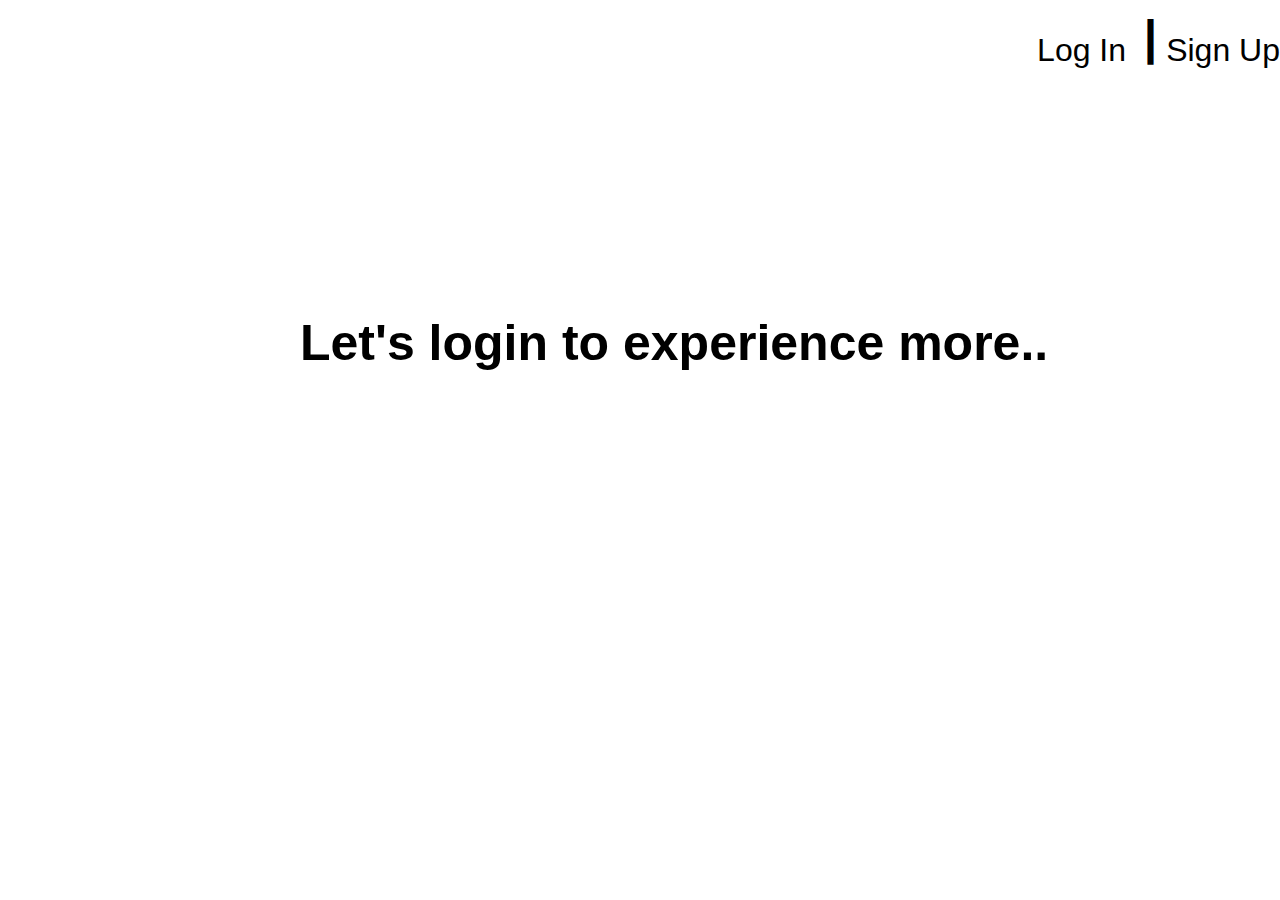
<file: index.html>
<!DOCTYPE html>
<html lang="en">
<head>
    <meta charset="UTF-8">
    <meta http-equiv="X-UA-Compatible" content="IE=edge">
    <meta name="viewport" content="width=device-width, initial-scale=1.0">
    <title>Celine Account</title>
    <link rel="stylesheet" href="./style.css" >
    <style>
        .account{
            background-image: url(https://www.kidpaw.com/images/namebg/celine.jpg);
            background-repeat: no-repeat;
            background-size: cover;
        }
    </style>
</head>
<body class="account">
    <div class="nav">
        <a href="./login.html"><p>Log In &nbsp;</p></a>
        <h2>|</h2>
        <a href="./signup.html"><p> &nbsp;Sign Up</p></a>
    </div>
    <center><h1>Let's login to experience more..</h1></center>
</body>
</html>
</file>
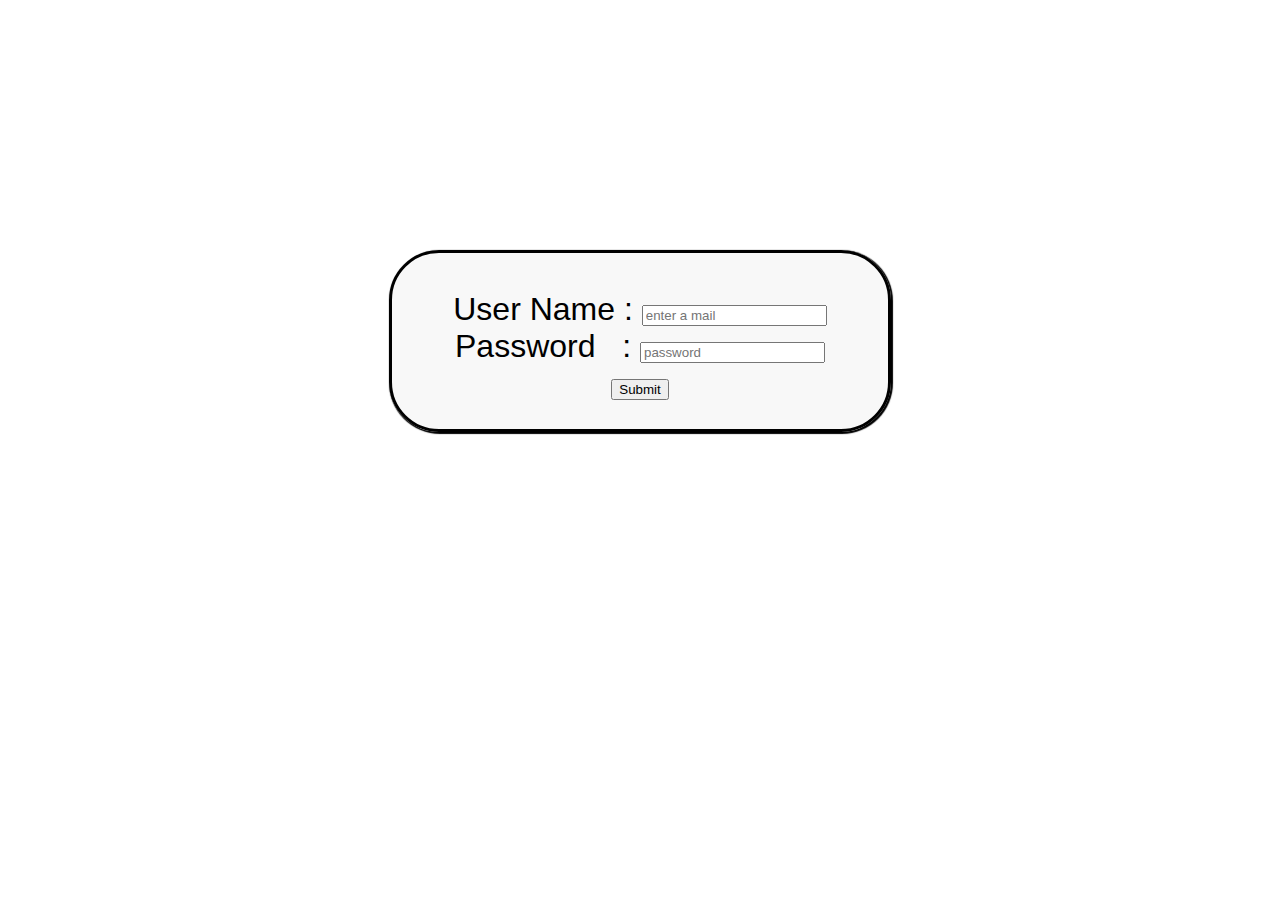
<file: login.html>
<!DOCTYPE html>
<html lang="en">
<head>
    <meta charset="UTF-8">
    <meta name="viewport" content="width=device-width, initial-scale=1.0">
    <title>Signin</title>
    <link rel="stylesheet" href="./style.css">
    <style>
        body{
        background-image: url("https://c0.wallpaperflare.com/preview/265/77/78/apple-macbook-laptop-minimum.jpg");
        background-repeat: no-repeat;
        background-attachment: fixed;
        background-size: 100% 100%;
        }
    </style>
</head>
<body>
    <form action="./home.html">
        <div class="box">
            <center><label for="Username" >User Name :&nbsp;</label><input type="email" placeholder="enter a mail" required ></center>
            <center><label for="password" >Password &nbsp;&nbsp;:&nbsp;</label><input type="password" placeholder="password" required></center>
            <center><input type="submit" placeholder="submit" ></center>
        </div>
    </form>
</body>
</html>
</file>
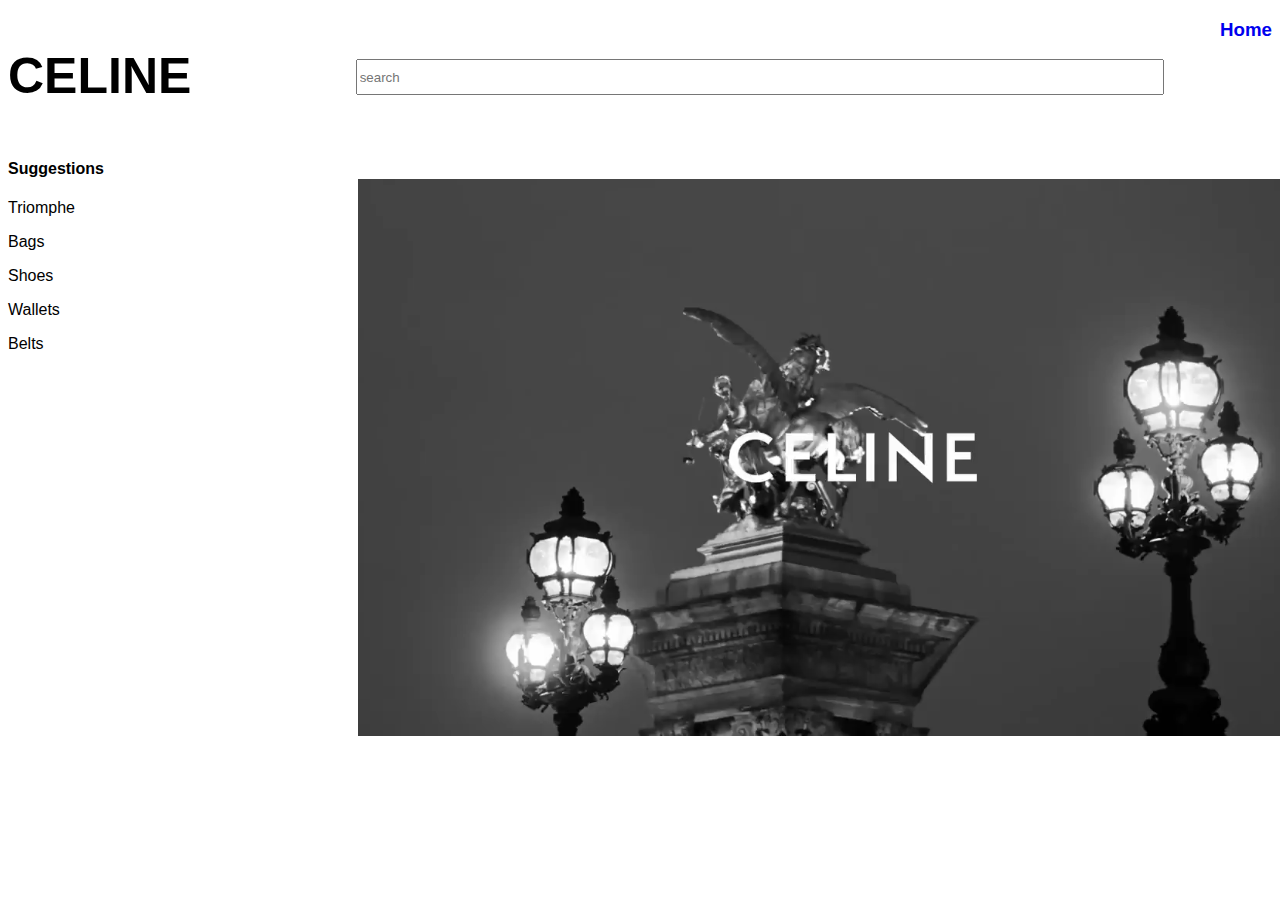
<file: search.html>
<!DOCTYPE html>
<html lang="en">
<head>
    <meta charset="UTF-8">
    <meta http-equiv="X-UA-Compatible" content="IE=edge">
    <meta name="viewport" content="width=device-width, initial-scale=1.0">
    <title>Celine Search</title>
    <link rel="stylesheet" href="./style.css" >
    <style>
        body {
           background-image: url("https://img.freepik.com/free-vector/white-abstract-background-design_23-2148825582.jpg?w=2000");
           background-repeat: no-repeat;
           background-attachment: fixed;
           background-size: 100% 100%;
        }
    </style>
</head>
<body>
    <a style="text-decoration: none;" href="./home.html"><h3 align="right"> Home</h3></a>
    <div class="search">
        <h1 style="margin-top: -1%;">CELINE</h1>
        <input id="search" type="text" placeholder="search" >
    </div>
    <p><h4>Suggestions</h4></p>
    <p>Triomphe</p>
    <p>Bags</p>
    <p>Shoes</p>
    <p>Wallets</p>
    <p>Belts</p>
    <div class="video1">
        <video  autoplay style="width: 990px;">
            <source src="./celine video of account.mp4" type="video/mp4">
            <source src="./celine video of account.ogg" type="video/ogg">
        </video>
    </div>
</body>
</html>
</file>
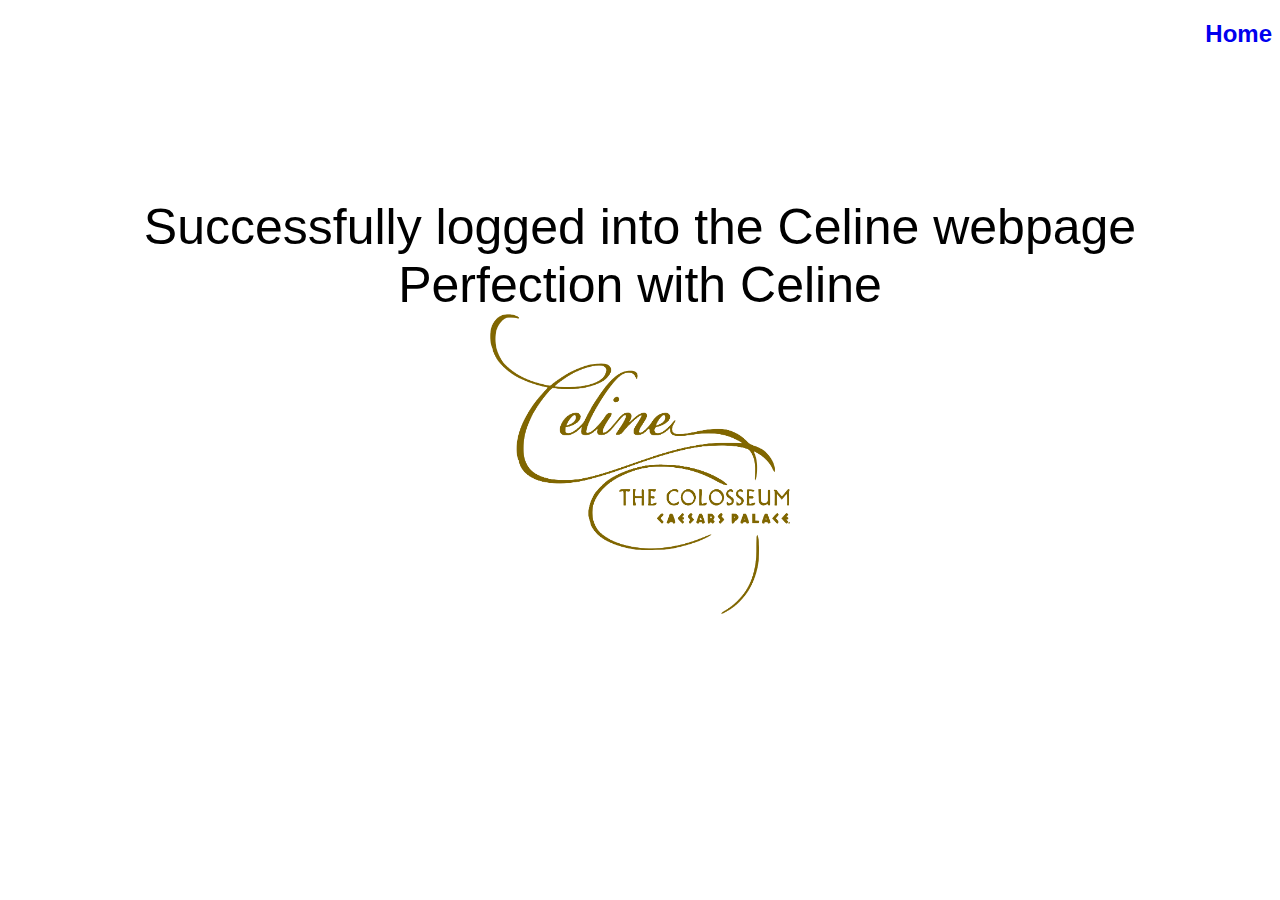
<file: successpage.html>
<!DOCTYPE html>
<html lang="en">
<head>
    <meta charset="UTF-8">
    <meta name="viewport" content="width=device-width, initial-scale=1.0">
    <title>successpage</title>
    <style>
        body {
           background-image: url("https://image.architonic.com/pro2-3/20226929/walls-by-patel-3-dd121988-pro-b-arcit18.jpg");
           background-repeat: no-repeat;
           background-attachment: fixed;
           background-size: 100% 100%;
        }
    </style>
    <link rel="stylesheet" href="./style.css">
</head>
<body>
    <a style="text-decoration: none;" href="./home.html"><h2 align="right" style="margin-left: 5%;"> Home</h2></a>
    <div class="success">
        <center>Successfully logged into the Celine webpage</center>
        <center>Perfection with Celine</center>
        <center><img src="./celine.png" alt="celine" height="300px" width="300px"></center>
    </div>
</body>
</html>
</file>
<file: style.css>
body{
    font-family:Arial, Helvetica, sans-serif;
    color: black;
}
.home{
    margin-left: 2%;
    position: fixed;
    row-gap: 10px;
    background-color: white;
    width: 300px;
    height: 1000px;
    color: black;
    margin-top: 150px;
}
h1{
    font-size: 50px;
    color: black;
}
p{
    color: black;
}
.video{
    margin-top: -180px;
    margin-left: 400px;
}
.about{
    margin-top: -180px;
    margin-left: 400px;
}
.column{
    display: flex;
    width: 100%;
    padding-top: 50px;
    position: relative;
    justify-content: space-between;
}
.row{
    display: block;
}
#image{
    opacity: 80%;
    border: 2px solid gray;
}
#image:hover {
    opacity:100%;
    border:2px solid black;
    border-radius: 15%;
}
#loc1{
    background-color: black;
    color: white; 
    height: 60px; 
    width: 200px; 
    text-align: center;
    margin-left: 5%;
}
#loc2{
    border: 2px solid black;
    height: 60px; 
    width: 200px; 
    text-align: center;
    margin-left: 10%;
}
.video1{
    margin-left: 350px;
    margin-top: -15%;
}
.search{
    display: flex;
}
#search{
    margin-left:13% ;
    height: 30px;
    width: 800px;
}
.model{
    margin-left: 400px;
    display: flex;
    justify-content: space-evenly;
}
.end{
    margin-top: 50px;
    background-color: black;
    color: white;
    margin-left:400px ;
    display: flex;
    justify-content: space-evenly;
}
#sml{
    margin-left: 25px;
    margin-top: -30px;
}
.nav{
    display: flex;
    font-size: xx-large;
    position: absolute;
    right: 0%;
    top: 0%;
}
.nav h2{
    margin-top: 10px;;
}
a{
    text-decoration: none;
}
.account h1{
    position: absolute;
    left: 300px;
    top: 280px;
}
:hover .account{
    animation: movebg 5s infinite;
}
@keyframes movebg{
    10%{
        background-image: url(https://thumbs.dreamstime.com/b/celine-sign-hong-kong-china-circa-january-close-up-shot-seen-elements-shopping-mall-174419769.jpg);
        background-repeat: no-repeat;
        background-size: cover;
    }
    45%{
        background-image: url(https://e0.pxfuel.com/wallpapers/642/329/desktop-wallpaper-cream-collage-aesthetic-computer-aesthetic-vintage-beige-laptop.jpg);
        background-repeat: no-repeat;
        background-size: cover;
    }
    100%{
        background-image: url(https://img.rawpixel.com/private/static/images/website/2022-05/rm296-ning-10-job598.jpg?w=800&dpr=1&fit=default&crop=default&q=65&vib=3&con=3&usm=15&bg=F4F4F3&ixlib=js-2.2.1&s=51f1faf4061c19838a58b7ee51d2d2f2);
        background-repeat: no-repeat;
        background-size: cover;
    }
}

.box{
    height:100px;
    width:420px;
    border: 3px solid black;
    box-shadow: 1px 1px 1px 1px black;
    margin: auto;
    margin-top: 250px;
    border-radius: 50px;
    padding: 3%;
    background-color: rgba(221, 221, 220,0.2);
    font-size: xx-large;
}
.success{
    font-size: 50px;
    margin-top: 150px;
    color: black;
}
#next{
    margin-left: 600px;
    height: 20px;
    width: 25px;
    margin-top: 35px;
}
</file>
